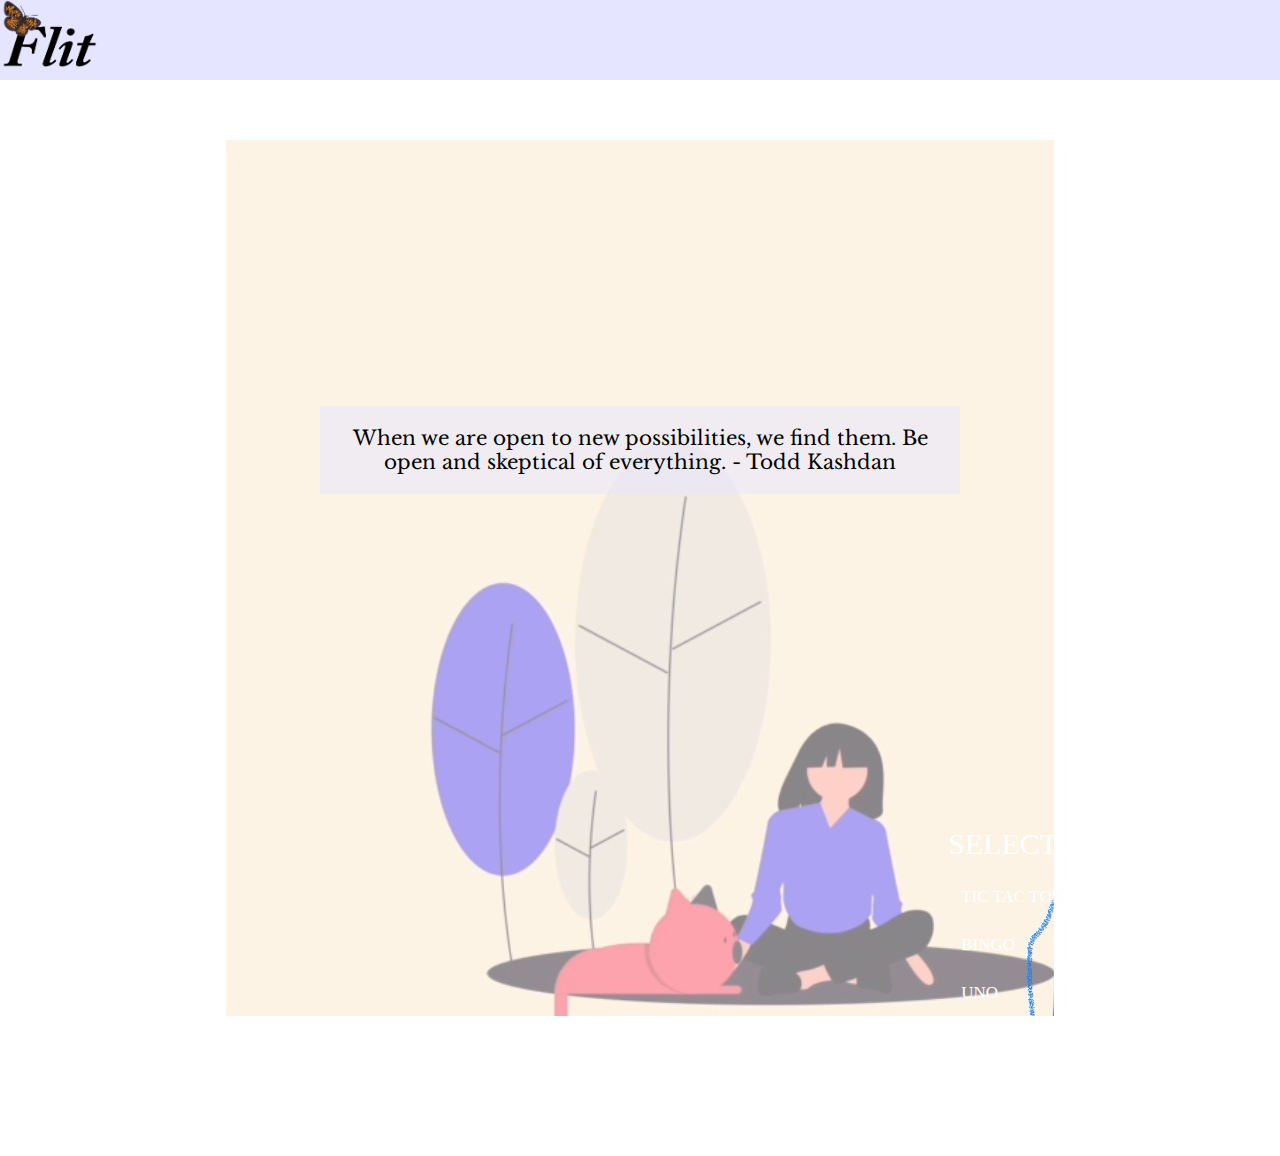
<file: index.html>
<!DOCTYPE html>
<html lang="en" dir="ltr">
  <head>
	<title>Flit</title>
    <meta charset="utf-8">
    <meta name="viewport" content="width=device-width, initial-scale=1.0">
    <link rel="stylesheet" href="as.css">
    <link rel="stylesheet" href="https://cdnjs.cloudflare.com/ajax/libs/font-awesome/5.15.3/css/all.min.css"/>
	<link rel="preconnect" href="https://fonts.googleapis.com">
	<link rel="preconnect" href="https://fonts.gstatic.com" crossorigin>
	<link href="https://fonts.googleapis.com/css2?family=Libre+Baskerville&display=swap" rel="stylesheet">
  </head>
  <body>
	<div class="msgbox">
		<div id="msg" style="size: 72px;"></div>
	</div>
    <nav>
      <input type="checkbox" id="check">
      <label for="check" class="checkbtn">
        <i class="fas fa-bars"></i>
      </label>
      <section></section>
      <ul>
        <li>Select a game </li>
        <li><a href="https://tictacmul.herokuapp.com/">Tic Tac Toe</a></li>
        <li><a href="Comingsoon.html">Bingo</a></li>
        <li><a href="Comingsoon.html">Uno</a></li>
        <li><a href="Comingsoon.html">Poker</a></li>
        <h1><li><a href="Form.html">Daily Wellness Check Form</a></li></h1>
        <h1><li><a href="index.html">HOME</a></li></h1>

      </ul>
    </nav>
	
	<script>
		window.onload = function generatePositiveMessage()
		{
			var msgs = new Array(); 
			msgs[0] = "You're off to great places, today is your day. Your mountain is waiting, so get on your way. - Dr. Seuss"; 
			msgs[1] = "You always pass failure on the way to success. - Mickey Rooney"; 
			msgs[2] = "No one is perfect - that’s why pencils have erasers. - Wolfgang Riebe"; 
			msgs[3] = "Only surround yourself with people who lift you higher - Oprah Winfrey"; 
			msgs[4] = "Winning doesn't always mean being first. Winning means you're doing better than you've done before - Bonnie Blair";
			msgs[5] = "You’re braver than you believe, and stronger than you seem, and smarter than you think. - A. A. Mine";
			msgs[6] = "It always seems impossible until it is done. - Nelson Mandela";
			msgs[7] = "All your dreams can come true if you have the courage to pursue them. - Walt Disney";
			msgs[8] = "Keep your face to the sunshine and you cannot see a shadow. - Helen Keller";
			msgs[9] = "Once you replace negative thoughts with positive ones, you’ll start having positive results. - Willie Nelson";
			msgs[10] = "Positive thinking will let you do everything better than negative thinking will. - Zig Ziglar";
			msgs[11] = "In every day, there are 1,440 minutes. That means we have 1,440 daily opportunities to make a positive impact. - Les Brown";
			msgs[12] = "Attitude is a little thing that makes a big difference. - Winston Churchill";
			msgs[13] = "The only time you fail is when you fall down and stay down. - Stephen Richards";
			msgs[14] = "When you are enthusiastic about what you do, you feel this positive energy. It’s very simple. - Paulo Coelho";
			msgs[15] = "Positive anything is better than negative nothing. - Elbert Hubbard";
			msgs[16] = "In order to carry a positive action, we must develop here a positive vision - Dalai Lama";
			msgs[17] = "Winning is fun, but those moments that you can touch someone’s life in a very positive way are better. - Tim Howard";
			msgs[18] = "Virtually nothing is impossible in this world if you just put your mind to it and maintain a positive attitude. - Lou Holtz";
			msgs[19] = "Optimism is a happiness magnet. If you stay positive good things and good people will be drawn to you. - Mary Lou Retton";
			msgs[20] = "It makes a big difference in your life when you stay positive. - Ellen DeGeneres";
			msgs[21] = "If you are positve, you'll see opportunities instead of obstacles. - Widad Akrawi";
			msgs[22] = "If opportunity doesn’t knock, build a door. - Milton Berle";
			msgs[23] = "Happiness is an attitude. We either make ourselves miserable, or happy and strong. The amount of work is the same. - Francesca Reigler";
			msgs[24] = "You are never too old to set another goal or dream a new dream. - Les Brown";
			msgs[25] = "Tough times never last, but tough people do. - Robert H. Schuller";
			msgs[26] = "The sun himself is weak when he first rises, and gathers strength and courage as the day gets on. - Charles Dickens";
			msgs[27] = "It’s not whether you get knocked down, it’s whether you get up. - Vince Lombardi";
			msgs[28] = "Believe you can and you're halfway there. - Theodore Roosevelt";
			msgs[29] = "The struggle you’re in today is developing the strength you need tomorrow. - Robert Tew";
			msgs[30] = "The way I see it, if you want the rainbow, you gotta put up with the rain. - Dolly Parton";
			msgs[31] = "Every day may not be good... but there’s something good in every day. - Alice Morse Earle";
			msgs[32] = "You cannot have a positive life and a negative mind. - Joyce Meyer";
			msgs[33] = "The more you praise and celebrate your life, the more there is in life to celebrate. - Oprah Winfrey";
			msgs[34] = "Hard work keeps the wrinkles out of the mind and spirit. - Helena Rubinstein";
			msgs[35] = "The difference between ordinary and extraordinary is that little extra. - Jimmy Johnson";
			msgs[36] = "Be Thankfil for everything that happens in your life; it's all an experience. - Roy T. Bennett";
			msgs[37] = "Let your unique awesomeness and positive energy inspire confidence in others. - Anonymous";
			msgs[38] = "Let your unique awesomeness and positive energy inspire confidence in others. - Anthony J. D'Angelo";
			msgs[39] = "If you want light to come into your life, you need to stand where it is shining. - Guy Finley";
			msgs[40] = "Courage is not the absense of fear; it is the conquest of it. - Anonymous";
			msgs[41] = "Make each day your masterpiece. - John Wooden";
			msgs[42] = "Success is the sum of small efforts repeated day in and day out. - Robert Collier";
			msgs[43] = "Happiness is the only thing that multiplies when you share it. - Albert Schweitzer";
			msgs[44] = "When we are open to new possibilities, we find them. Be open and skeptical of everything. - Todd Kashdan";
			msgs[45] = "The happiness of your life depends upon the quality of your thoughts. - Marcus Aurelius";
			msgs[46] = "The good life is a process, not a state of being. It is a direction, not a destination. - Carl Rogers";
			msgs[47] = "Be so happy that, when other people look at you, they become happy too. - Anonymous";
			msgs[48] = "A truly happy person is one who can enjoy the scenery while on a detour. - Anonymous";
			msgs[49] = "Live life to the fullest and focus on the positive. - Matt Cameron";
			msgs[50] = "Start each day with a positive though and a grateful heart. - Roy T. Bennett";
			
			
			var min = 0;
			var max = msgs.length - 1;
			var randIndex = Math.floor(Math.random() * (max - min + 1) ) + min; 
			
			document.getElementById("msg").innerHTML = msgs[randIndex];
		}
	</script>
  </body>
  
  
  
</html>
</file>
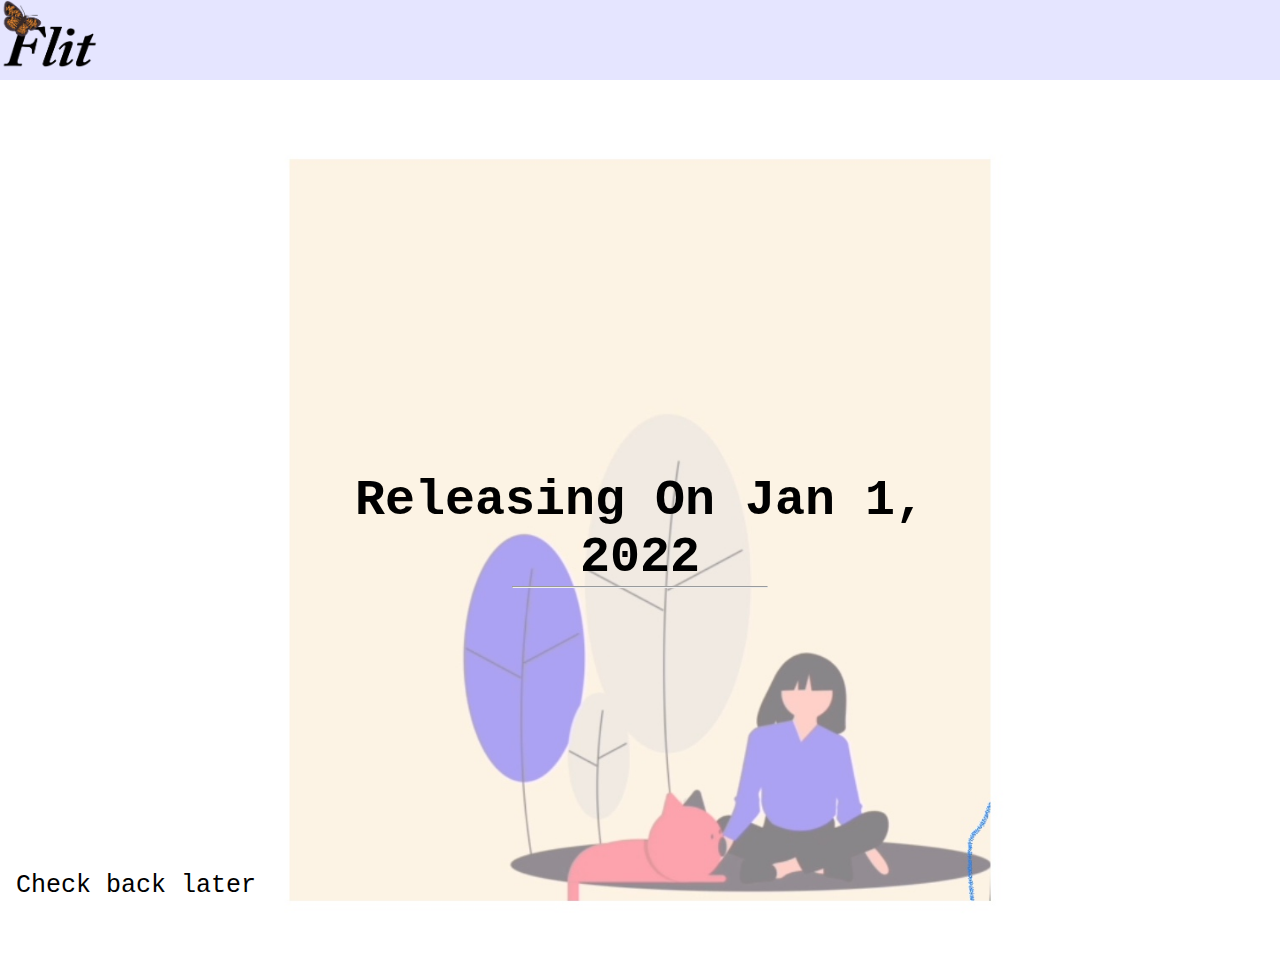
<file: Comingsoon.html>
<html>
<head>
    <meta charset="utf-8">
    <meta name="viewport" content="width=device-width, initial-scale=1.0">
    <link rel="stylesheet" href="as.css">
    <link rel="stylesheet" href="https://cdnjs.cloudflare.com/ajax/libs/font-awesome/5.15.3/css/all.min.css"/>
  </head>
<style>
body, html {
  height: 100%;
  margin: 0;
}

.bgimg {
  background-image: url("bg.jpg");
  height: 100%;
  background-position: center;
  background-size: cover;
  position: relative;
  color: black;
  font-family: "Courier New", Courier, monospace;
  font-size: 25px;
}

.topleft {
  position: absolute;
  top: 0;
  left: 16px;
}

.bottomleft {
  position: absolute;
  bottom: 80px;
  left: 16px;
}

.middle {
  position: absolute;
  top: 50%;
  left: 50%;
  transform: translate(-50%, -50%);
  text-align: center;
}

hr {
  margin: auto;
  width: 40%;
}
</style>
<body>
  <nav>
      <a href="index.html"><section></section></a>
   </nav>
<div class="bgimg">
  <div class="middle">
    <h1>Releasing On Jan 1, 2022</h1>
    <hr> 
    <p id="timer" style="font-size:20px"></p>
  </div>
  <div class="bottomleft">
    <p>Check back later</p>
  </div>
</div>
<script>
var countDownDate = new Date("Jan 1, 2022 00:00:00").getTime();
var countdownfunction = setInterval(function() {
  var now = new Date().getTime();
    var distance = countDownDate - now;
    var days = Math.floor(distance / (1000 * 60 * 60 * 24));
  var hours = Math.floor((distance % (1000 * 60 * 60 * 24)) / (1000 * 60 * 60));
  var minutes = Math.floor((distance % (1000 * 60 * 60)) / (1000 * 60));
  var seconds = Math.floor((distance % (1000 * 60)) / 1000);
    document.getElementById("timer").innerHTML = days + "d " + hours + "h "
  + minutes + "m " + seconds + "s ";
    if (distance < 0) {
    clearInterval(countdownfunction);
    document.getElementById("timer").innerHTML = "EXPIRED";
  }
}, 1000);
</script>
</body>
</html>
</file>
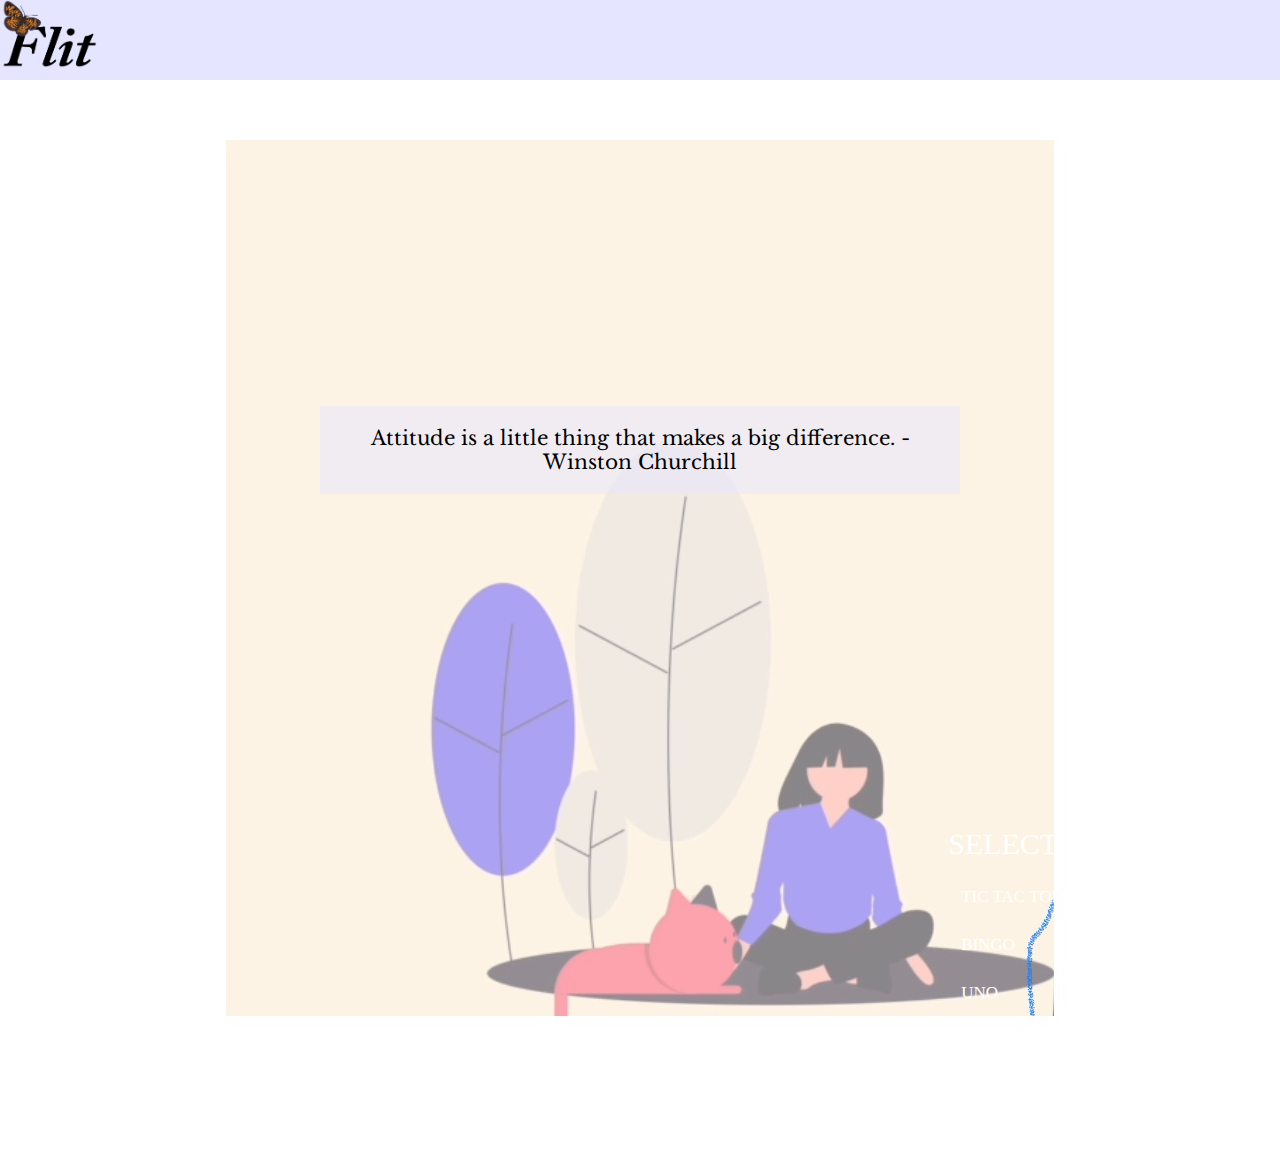
<file: Mainpage.html>
<!DOCTYPE html>
<html lang="en" dir="ltr">
  <head>
	<title>Flit</title>
    <meta charset="utf-8">
    <meta name="viewport" content="width=device-width, initial-scale=1.0">
    <link rel="stylesheet" href="as.css">
    <link rel="stylesheet" href="https://cdnjs.cloudflare.com/ajax/libs/font-awesome/5.15.3/css/all.min.css"/>
	<link rel="preconnect" href="https://fonts.googleapis.com">
	<link rel="preconnect" href="https://fonts.gstatic.com" crossorigin>
	<link href="https://fonts.googleapis.com/css2?family=Libre+Baskerville&display=swap" rel="stylesheet">
  </head>
  <body>
	<div class="msgbox">
		<div id="msg" style="size: 72px;"></div>
	</div>
    <nav>
      <input type="checkbox" id="check">
      <label for="check" class="checkbtn">
        <i class="fas fa-bars"></i>
      </label>
      <section></section>
      <ul>
        <li>Select a game </li>
        <li><a href="https://tictacmul.herokuapp.com/">Tic Tac Toe</a></li>
        <li><a href="Comingsoon.html">Bingo</a></li>
        <li><a href="Comingsoon.html">Uno</a></li>
        <li><a href="Comingsoon.html">Poker</a></li>
        <h1><li><a href="Form.html">Daily Wellness Check Form</a></li></h1>
        <h1><li><a href="index.html">HOME</a></li></h1>

      </ul>
    </nav>
	
	<script>
		window.onload = function generatePositiveMessage()
		{
			var msgs = new Array(); 
			msgs[0] = "You're off to great places, today is your day. Your mountain is waiting, so get on your way. - Dr. Seuss"; 
			msgs[1] = "You always pass failure on the way to success. - Mickey Rooney"; 
			msgs[2] = "No one is perfect - that’s why pencils have erasers. - Wolfgang Riebe"; 
			msgs[3] = "Only surround yourself with people who lift you higher - Oprah Winfrey"; 
			msgs[4] = "Winning doesn't always mean being first. Winning means you're doing better than you've done before - Bonnie Blair";
			msgs[5] = "You’re braver than you believe, and stronger than you seem, and smarter than you think. - A. A. Mine";
			msgs[6] = "It always seems impossible until it is done. - Nelson Mandela";
			msgs[7] = "All your dreams can come true if you have the courage to pursue them. - Walt Disney";
			msgs[8] = "Keep your face to the sunshine and you cannot see a shadow. - Helen Keller";
			msgs[9] = "Once you replace negative thoughts with positive ones, you’ll start having positive results. - Willie Nelson";
			msgs[10] = "Positive thinking will let you do everything better than negative thinking will. - Zig Ziglar";
			msgs[11] = "In every day, there are 1,440 minutes. That means we have 1,440 daily opportunities to make a positive impact. - Les Brown";
			msgs[12] = "Attitude is a little thing that makes a big difference. - Winston Churchill";
			msgs[13] = "The only time you fail is when you fall down and stay down. - Stephen Richards";
			msgs[14] = "When you are enthusiastic about what you do, you feel this positive energy. It’s very simple. - Paulo Coelho";
			msgs[15] = "Positive anything is better than negative nothing. - Elbert Hubbard";
			msgs[16] = "In order to carry a positive action, we must develop here a positive vision - Dalai Lama";
			msgs[17] = "Winning is fun, but those moments that you can touch someone’s life in a very positive way are better. - Tim Howard";
			msgs[18] = "Virtually nothing is impossible in this world if you just put your mind to it and maintain a positive attitude. - Lou Holtz";
			msgs[19] = "Optimism is a happiness magnet. If you stay positive good things and good people will be drawn to you. - Mary Lou Retton";
			msgs[20] = "It makes a big difference in your life when you stay positive. - Ellen DeGeneres";
			msgs[21] = "If you are positve, you'll see opportunities instead of obstacles. - Widad Akrawi";
			msgs[22] = "If opportunity doesn’t knock, build a door. - Milton Berle";
			msgs[23] = "Happiness is an attitude. We either make ourselves miserable, or happy and strong. The amount of work is the same. - Francesca Reigler";
			msgs[24] = "You are never too old to set another goal or dream a new dream. - Les Brown";
			msgs[25] = "Tough times never last, but tough people do. - Robert H. Schuller";
			msgs[26] = "The sun himself is weak when he first rises, and gathers strength and courage as the day gets on. - Charles Dickens";
			msgs[27] = "It’s not whether you get knocked down, it’s whether you get up. - Vince Lombardi";
			msgs[28] = "Believe you can and you're halfway there. - Theodore Roosevelt";
			msgs[29] = "The struggle you’re in today is developing the strength you need tomorrow. - Robert Tew";
			msgs[30] = "The way I see it, if you want the rainbow, you gotta put up with the rain. - Dolly Parton";
			msgs[31] = "Every day may not be good... but there’s something good in every day. - Alice Morse Earle";
			msgs[32] = "You cannot have a positive life and a negative mind. - Joyce Meyer";
			msgs[33] = "The more you praise and celebrate your life, the more there is in life to celebrate. - Oprah Winfrey";
			msgs[34] = "Hard work keeps the wrinkles out of the mind and spirit. - Helena Rubinstein";
			msgs[35] = "The difference between ordinary and extraordinary is that little extra. - Jimmy Johnson";
			msgs[36] = "Be Thankfil for everything that happens in your life; it's all an experience. - Roy T. Bennett";
			msgs[37] = "Let your unique awesomeness and positive energy inspire confidence in others. - Anonymous";
			msgs[38] = "Let your unique awesomeness and positive energy inspire confidence in others. - Anthony J. D'Angelo";
			msgs[39] = "If you want light to come into your life, you need to stand where it is shining. - Guy Finley";
			msgs[40] = "Courage is not the absense of fear; it is the conquest of it. - Anonymous";
			msgs[41] = "Make each day your masterpiece. - John Wooden";
			msgs[42] = "Success is the sum of small efforts repeated day in and day out. - Robert Collier";
			msgs[43] = "Happiness is the only thing that multiplies when you share it. - Albert Schweitzer";
			msgs[44] = "When we are open to new possibilities, we find them. Be open and skeptical of everything. - Todd Kashdan";
			msgs[45] = "The happiness of your life depends upon the quality of your thoughts. - Marcus Aurelius";
			msgs[46] = "The good life is a process, not a state of being. It is a direction, not a destination. - Carl Rogers";
			msgs[47] = "Be so happy that, when other people look at you, they become happy too. - Anonymous";
			msgs[48] = "A truly happy person is one who can enjoy the scenery while on a detour. - Anonymous";
			msgs[49] = "Live life to the fullest and focus on the positive. - Matt Cameron";
			msgs[50] = "Start each day with a positive though and a grateful heart. - Roy T. Bennett";
			
			
			var min = 0;
			var max = msgs.length - 1;
			var randIndex = Math.floor(Math.random() * (max - min + 1) ) + min; 
			
			document.getElementById("msg").innerHTML = msgs[randIndex];
		}
	</script>
  </body>
  
  
  
</html>
</file>
<file: as.css>
*{
  padding: 0;
  margin: 0;
  text-decoration: none;
  list-style: none;
  box-sizing: border-box;
}
body{
  font-family: montserrat;
  background-image: url("bg.jpg");
  background-position: center;
  height: 600px;
  background-repeat : no-repeat;
  

}

nav{
  background: #e5e5ff;
  height: 80px;
  width: 100%;
}
label.logo{
  color: white;
  font-size: 35px;
  line-height: 80px;
  padding: 0 100px;
  font-weight: bold;
}
nav ul{
  float: right;
  margin-right: 20px;
}
nav ul li{
color: white;
  font-size: 30px;
  padding: 7px 13px;
  border-radius: 3px;
  text-transform: uppercase;
}
nav ul li a{
  color: white;
  font-size: 17px;
  padding: 7px 13px;
  border-radius: 3px;
  text-transform: uppercase;
}

.checkbtn{
  font-size: 30px;
  color: white;
  float: right;
  line-height: 80px;
  margin-right: 40px;
  cursor: pointer;
  display: none;
}
#check{
  display: none;
}
@media (max-width: 952px){
  label.logo{
    font-size: 30px;
    padding-left: 50px;
  }
  nav ul li a{
    font-size: 16px;
  }
}
@media (max-width: 858px){
  .checkbtn{
    display: block;
  }
  ul{
    position: fixed;
    width: 100%;
    height: 100vh;
    background: #2c3e50;
    top: 80px;
    left: -100%;
    text-align: center;
    transition: all .5s;
  }
  nav ul li{
    display: block;
    margin: 50px 0;
    line-height: 30px;
  }
  nav ul li a{
    font-size: 20px;
  }
  a:hover,a.active{
    background: none;
    color: #0082e6;
  }
  #check:checked ~ ul{
    left: 0;
  }
}
section{
  background-image: url("FlitLogoV2.PNG");
  Background-size:100px;
  background-repeat: no-repeat;
  background-position: top left;
  height: calc(100vh - 80px);
}

.msgBox{
	height: 200px;
	position: relative;
}

#msg{
	padding: 20px;
	position: absolute;
	margin: 0;
	top: 50%;
	left: 50%;
	-ms-transform: translate(-50%, -50%);
	transform: translate(-50%, -50%);
	background-color: rgba(229, 229, 255, 0.5);
	font-size: 20px;
	font-family: 'Libre Baskerville', serif;
	text-align: center;
}
</file>
